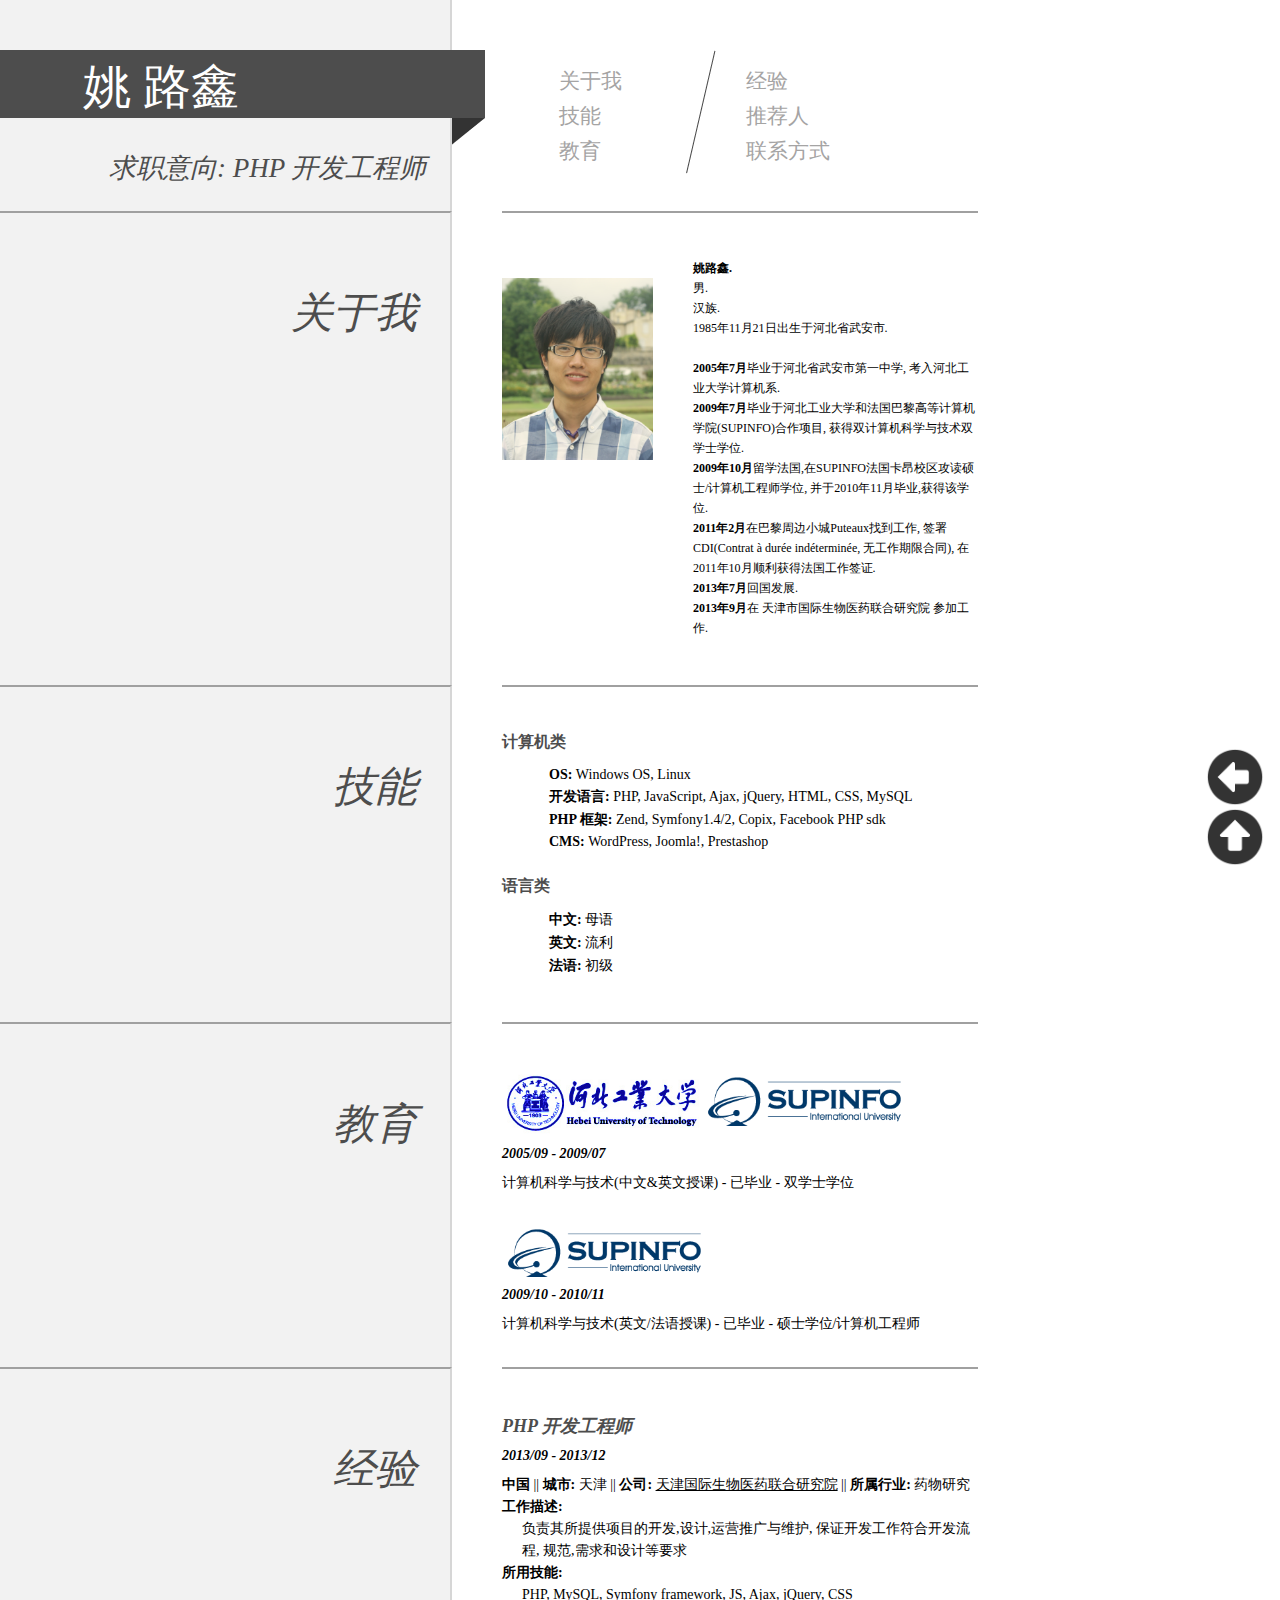
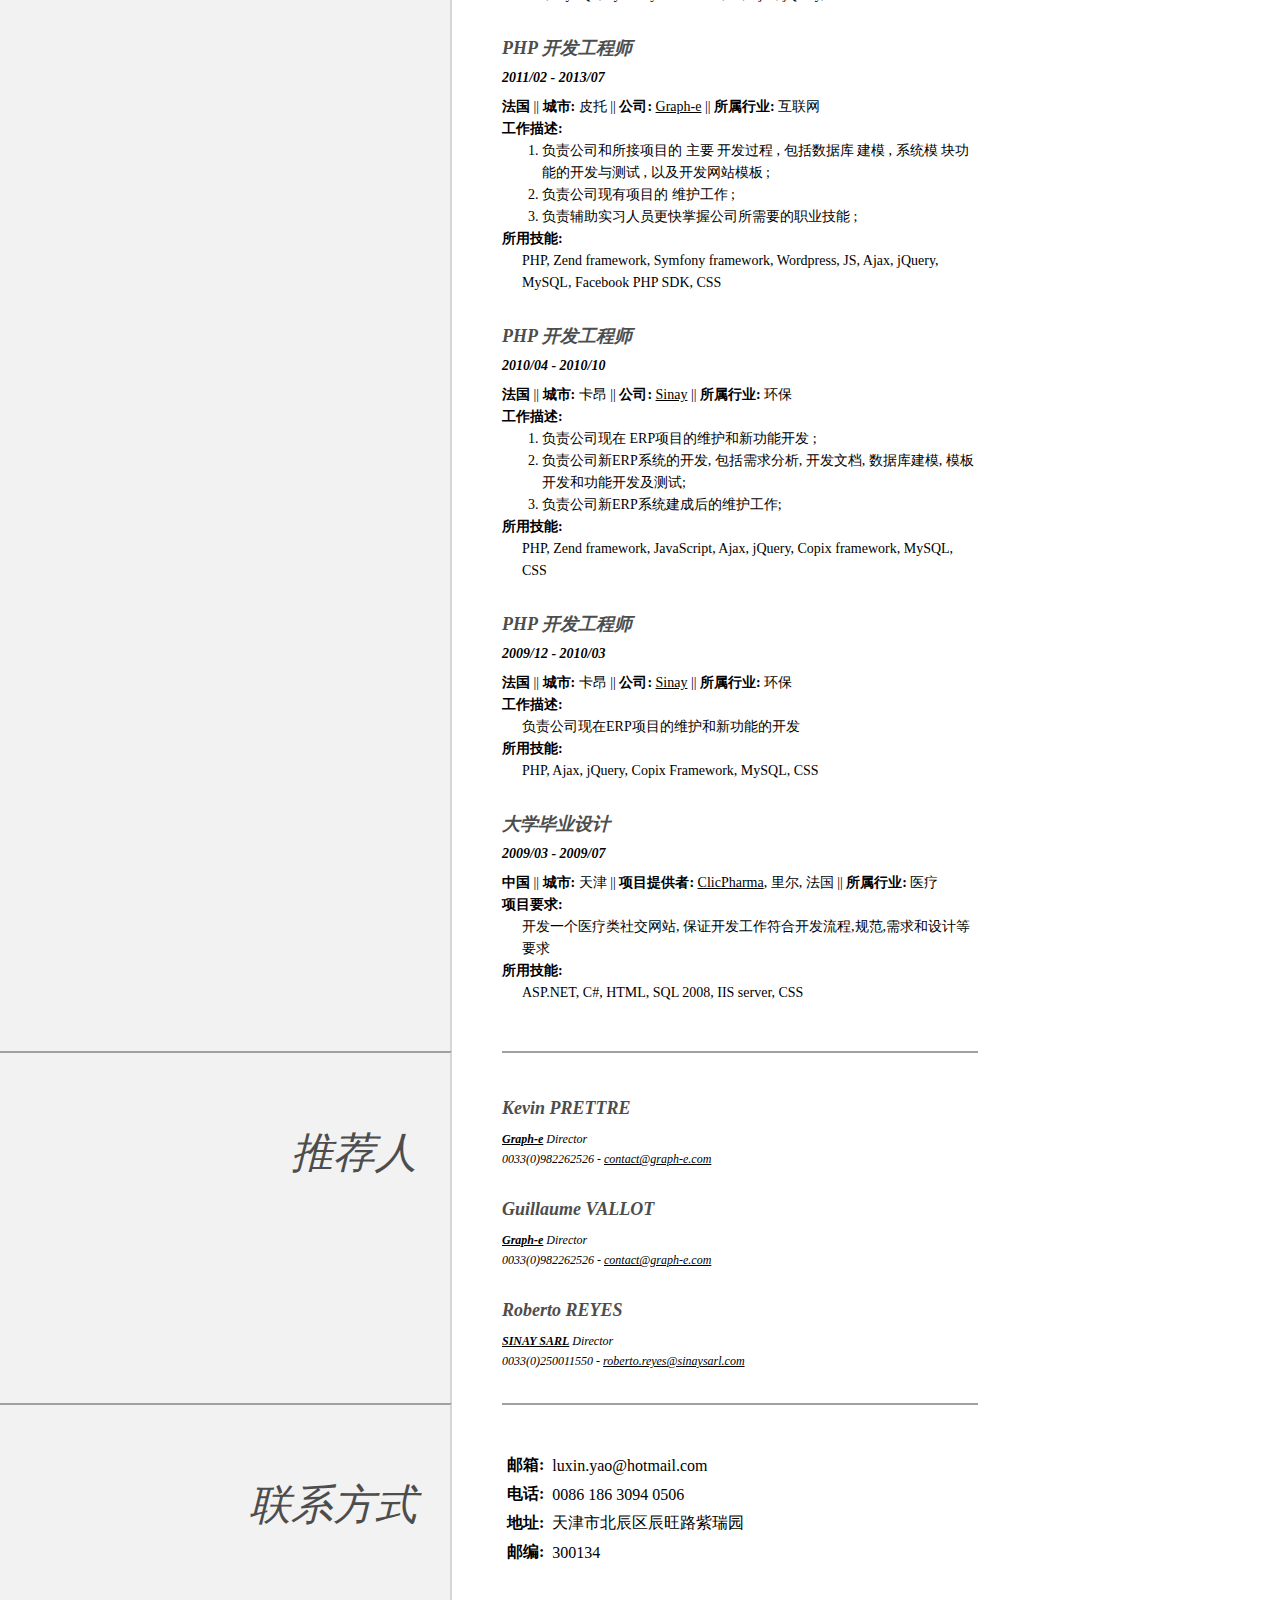
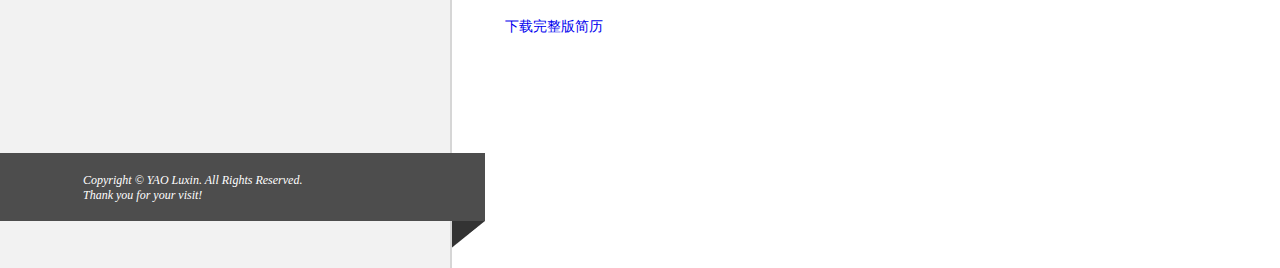
<file: cn.html>
<!DOCTYPE html PUBLIC "-//W3C//DTD HTML 4.01 Transitional//EN" "http://www.w3.org/TR/html4/loose.dtd">
<html>
	<head>
		<meta http-equiv="Content-Type" content="text/html; charset=UTF-8" />
		<title>CV - YAO Luxin - Beta 1.0</title>
		<link href="./web/css/style.css" rel="stylesheet" type="text/css" media="all" />
		<script src="./web/js/jquery.js" type="text/javascript"></script>
		<script src="./web/js/jquery.anchor.js" type="text/javascript"></script>
		
		<link href="favicon.ico" type="image/x-icon" rel="shortcut icon">
	
		<!-- qq static -->
		<script type="text/javascript" src="http://tajs.qq.com/stats?sId=29219272" charset="UTF-8"></script>
		
	</head>

	<body>
		<!-- <div id="langs">
			<ul>
				<li><a href="index.html" class="active">CN</a></li>
				<li><a href="en.html">EN</a></li>
				<li><a href="fr.html">FR</a></li>
			</ul>
		</div> -->
		<div id="main">
			<div id="wrap">
				<div id="header">
		   			<div id="headerlft">
		   				<h1>姚 路鑫</h1>
		   				<h2>求职意向: PHP 开发工程师</h2>
		   			</div>
			   		<div id="headerrht">
			   			<a id="per"></a>
			  				<ul class="menu">
								<li><a onclick="CngClass(this);" class="active" href="#about">关于我</a></li>
							   	<li><a onclick="CngClass(this);" class="anchorLink" href="#skills">技能</a></li>
							   	<li><a onclick="CngClass(this);" class="anchorLink" href="#edu">教育</a></li>
							</ul>
			     			<img src="./web/image/menusap.png" alt="" />
			     			<ul class="menu menu2">
							   	<li><a onclick="CngClass(this);" class="anchorLink" href="#exp">经验</a></li>
							   	<li><a onclick="CngClass(this);" class="anchorLink" href="#reference">推荐人</a></li>
							   	<li><a onclick="CngClass(this);" class="anchorLink" href="#con">联系方式 </a></li>
						   	</ul>
			   		</div>
		  		</div>
		  		
		  		<!-- -------------------- about block --------------------  -->
		  		<div id="about">
					<div id="aboutlft" class="block-lft">
						<h3>关于我</h3>
					</div>
					<div id="aboutrht" class="content-block">
						<img src="./web/image/person-img.png" alt="" />
						<p>
							<span class="bold">姚路鑫.</span><br>
							男.<br>
							汉族.<br>
							1985年11月21日出生于河北省武安市.
							<br /><br />
							<span class="bold">2005年7月</span>毕业于河北省武安市第一中学, 考入河北工业大学计算机系.<br/>
							<span class="bold">2009年7月</span>毕业于河北工业大学和法国巴黎高等计算机学院(SUPINFO)合作项目, 
							获得双计算机科学与技术双学士学位.<br/>
							<span class="bold">2009年10月</span>留学法国,在SUPINFO法国卡昂校区攻读硕士/计算机工程师学位, 
							并于2010年11月毕业,获得该学位.<br/>
							<span class="bold">2011年2月</span>在巴黎周边小城Puteaux找到工作, 签署CDI(Contrat à durée indéterminée, 无工作期限合同), 
							在2011年10月顺利获得法国工作签证.<br>
							<span class="bold">2013年7月</span>回国发展.<br>
							<span class="bold">2013年9月</span>在 天津市国际生物医药联合研究院 参加工作.
							
						</p>
					</div>
		  		</div>
		  		
		  		<!-- -------------------- skills block --------------------  -->
				<div id="skills">
					<div id="skillslft" class="block-lft">
						<h3>技能</h3>
					</div>
					<div id="skillsrht" class="content-block">
						<p>计算机类</p>
						<ul class="skillslist">
							<li><span class="bold">OS: </span>Windows OS,  Linux</li>
							<li><span class="bold">开发语言: </span>PHP,  JavaScript,  Ajax, jQuery, HTML, CSS, MySQL</li>
							<li><span class="bold">PHP 框架: </span>Zend, Symfony1.4/2, Copix, Facebook PHP sdk</li>
							<li><span class="bold">CMS: </span>WordPress, Joomla!, Prestashop</li>
						</ul>
						<p class="noborder">语言类</p>
						<ul class="skillslist">
							<li><span class="bold">中文: </span>母语</li>
							<li><span class="bold">英文: </span>流利</li>
							<li><span class="bold">法语: </span>初级</li>
						</ul>
					</div>
				</div>
		  		
		  		<!-- -------------------- education block --------------------  -->
				<div id="edu">
					<div id="edulft" class="block-lft">
					    <h3>教育</h3>
					</div>
		  			<div id="edurht" class="content-block">
		  				<div class="school">
							<a href="http://www.hebut.edu.cn/" target="_blank">
								<img alt="hebut" src="./web/image/hebut.jpg" /><img alt="hebut" src="./web/image/SupInfoLogo.png" style="margin-bottom: 10px;" />
							</a>
			  				<div class="during">2005/09 - 2009/07</div>
							<div class="sub-content-block">
								计算机科学与技术(中文&英文授课)  - 已毕业  - 双学士学位
							</div>
		  				</div>
						
						<div class="school top30">
							<a href="http://www.supinfo.com/" target="_blank">
								<img alt="hebut" src="./web/image/SupInfoLogo.png" />
							</a>
			  				<div class="during">2009/10 - 2010/11</div>
							<div class="sub-content-block">
								计算机科学与技术(英文/法语授课) - 已毕业  - 硕士学位/计算机工程师
							</div>
						</div>
		  			</div>
		  		</div>
		  		
		  		<!-- -------------------- experience block --------------------  -->
				<div id="exp">
					<div id="explft" class="block-lft">
						<h3>经验</h3>
					</div>
					<div id="exprht" class="content-block">
						<div class="exp">
							<h4>PHP  开发工程师</h4>
				  			<div class="during">2013/09 - 2013/12</div>
							<div class="sub-content-block">
								<span class="bold">中国</span>  ||  <span class="bold">城市:</span>  天津  ||  <span class="bold">公司:</span> <a href="http://www.tjab.org/" target="_blank">天津国际生物医药联合研究院</a> ||  <span class="bold">所属行业:</span>  药物研究<br/>
								<div>
									<div class="bold">工作描述:</div>
								  	<div class="pl20">负责其所提供项目的开发,设计,运营推广与维护, 保证开发工作符合开发流程, 规范,需求和设计等要求</div>
								</div>
								<div>
									<div class="bold">所用技能:</div> 
									<div class="pl20">PHP, MySQL, Symfony framework, JS, Ajax, jQuery, CSS</div>
								</div>
							</div>
						</div>
						<div class="exp top30">
							<h4>PHP  开发工程师</h4>
				  			<div class="during">2011/02 - 2013/07</div>
							<div class="sub-content-block">
								<span class="bold">法国</span>  ||  <span class="bold">城市:</span>  皮托  ||  <span class="bold">公司:</span> <a href="http://www.graph-e.com" target="_blank">Graph-e</a> ||  <span class="bold">所属行业:</span>  互联网<br/>
								<div>
									<div class="bold">工作描述:</div>
								  	<div class="pl40">
								  		<ol>
								  			<li>负责公司和所接项目的 主要 开发过程 , 包括数据库 建模 , 系统模 块功能的开发与测试 , 以及开发网站模板 ; </li>
								  			<li>负责公司现有项目的 维护工作 ;</li>
								  			<li>负责辅助实习人员更快掌握公司所需要的职业技能 ;</li>
								  		</ul>
									</div>
								</div>
								<div>
									<div class="bold">所用技能:</div> 
									<div class="pl20">PHP, Zend framework, Symfony framework, Wordpress, JS, Ajax, jQuery, MySQL, Facebook PHP SDK, CSS</div>
								</div>
							</div>
						</div>
						<div class="exp top30">
							<h4>PHP  开发工程师</h4>
				  			<div class="during">2010/04 - 2010/10</div>
							<div class="sub-content-block">
								<span class="bold">法国</span>  ||  <span class="bold">城市:</span> 卡昂  ||  <span class="bold">公司:</span> <a href="http://www.sinay.fr" target="_blank">Sinay</a> || <span class="bold">所属行业:</span>  环保<br/>
								<div>
									<div class="bold">工作描述:</div>
								  	<div class="pl40">
								  		<ol>
								  			<li>负责公司现在 ERP项目的维护和新功能开发 ;  </li>
								  			<li>负责公司新ERP系统的开发, 包括需求分析, 开发文档, 数据库建模, 模板开发和功能开发及测试;</li>
								  			<li>负责公司新ERP系统建成后的维护工作;</li>
								  		</ul>
									</div>
								</div>
								<div>
									<div class="bold">所用技能:</div> 
									<div class="pl20">PHP, Zend framework, JavaScript, Ajax, jQuery, Copix framework, MySQL, CSS</div>
								</div>
							</div>
						</div>
						<div class="exp top30">
							<h4>PHP  开发工程师</h4>
				  			<div class="during">2009/12 - 2010/03</div>
							<div class="sub-content-block">
								<span class="bold">法国</span>  ||  <span class="bold">城市:</span> 卡昂  ||  <span class="bold">公司:</span> <a href="http://www.sinay.fr" target="_blank">Sinay</a> || <span class="bold">所属行业:</span>  环保<br/>
								<div>
									<div class="bold">工作描述:</div>
								  	<div class="pl20">
								  		负责公司现在ERP项目的维护和新功能的开发
									</div>
								</div>
								<div>
									<div class="bold">所用技能:</div> 
									<div class="pl20">PHP, Ajax, jQuery, Copix Framework, MySQL, CSS</div>
								</div>
							</div>
						</div>
						<div class="exp top30">
							<h4>大学毕业设计</h4>
				  			<div class="during">2009/03 - 2009/07</div>
							<div class="sub-content-block">
								<span class="bold">中国</span>  ||  <span class="bold">城市:</span> 天津  ||  <span class="bold">项目提供者:</span> <a href="http://www.clicpharma.net/home" target="_blank">ClicPharma</a>, 里尔, 法国 || <span class="bold">所属行业:</span>  医疗<br/>
								<div>
									<div class="bold">项目要求:</div>
								  	<div class="pl20">开发一个医疗类社交网站, 保证开发工作符合开发流程,规范,需求和设计等要求</div>
								</div>
								<div>
									<div class="bold">所用技能:</div> 
									<div class="pl20">ASP.NET, C#, HTML, SQL 2008, IIS server, CSS</div>
								</div>
							</div>
						</div>
					</div>
				</div>
		  		
		  		<!-- -------------------- reference block --------------------  -->
				<div id="reference">
					<div id="referencelft" class="block-lft">
						<h3>推荐人</h3>
					</div>
					<div id="referencerht" class="content-block">
						<h4>Kevin PRETTRE</h4>
						<p>
							<a href="http://www.graph-e.com" target="_blank" class="bold">Graph-e</a> Director 
							<br> 0033(0)982262526 - <a href="mailito:contact@graph-e.com">contact@graph-e.com</a>
						</p>
						<h4 class="top30">Guillaume VALLOT</h4>
						<p>
							<a href="http://www.graph-e.com" target="_blank" class="bold">Graph-e</a> Director 
							<br> 0033(0)982262526 - <a href="mailito:contact@graph-e.com">contact@graph-e.com</a>
						</p>
						
						<h4 class="notopborder top30">Roberto REYES</h4>
						<p>
							<a href="http://www.sinay.fr" target="_blank" class="bold">SINAY SARL</a> Director 
							<br> 0033(0)250011550 - <a href="mailito:roberto.reyes@sinaysarl.com">roberto.reyes@sinaysarl.com</a>
						</p>
					</div>
				</div>
		  		
		  		<!-- -------------------- contact block --------------------  -->
				<div id="con">
					<div id="conlft" class="block-lft">
						<h3>联系方式</h3>
						<div id="copyright">
							Copyright © YAO Luxin. All Rights Reserved.<br />Thank you for your visit!
						</div>
					</div>
					<div id="conrht" class="content-block">
						<div id="box">
							<table>
								<tr>
									<th>邮箱:</th>
									<td>luxin.yao@hotmail.com</td>
								</tr>
								<tr>
									<th>电话:</th>
									<td>0086 186 3094 0506</td>
								</tr>
								<tr>
									<th>地址:</th>
									<td>天津市北辰区辰旺路紫瑞园 </td>
								</tr>
								<tr>
									<th>邮编:</th>
									<td>300134</td>
								</tr>
							</table>
						</div>

						<div style="margin-top: 50px;font-size: 14px;padding-left: 3px;">
							<a target="_blank" href="https://www.dropbox.com/s/yzpmx7aq0ygcxvs/%E5%A7%9A%E8%B7%AF%E9%91%AB%20-%20%E7%AE%80%E5%8E%86.pdf">下载完整版简历</a>
						</div>
						<!-- <div id="sns-logos">
							<a href="http://www.weibo.com/ylxeluxi" target="_blank" class="logo"><img src="public/image/weibo.png"></a>
							<a href="http://www.renren.com/yaoluxin" target="_blank" class="logo"><img src="public/image/renren.png"></a>
							<a href="https://www.facebook.com/luxin.yao" target="_blank" class="logo"><img src="public/image/facebook.png"></a>
							<a href="https://twitter.com/imluxin" target="_blank" class="logo"><img src="public/image/twitter.png"></a>
							<a href="http://www.linkedin.com/in/luxinyao" target="_blank" class="logo"><img src="public/image/linkedin.png"></a>
							<a href="http://plus.google.com/113710989576637700302" target="_blank" class="logo"><img src="public/image/googleplus.png"></a>
							
						</div> -->
					</div>
				</div>
			</div>
			
			<div id="site-meter" style="position: absolute; right: 0; bottom: 0;">
				<!-- Site Meter -->
				<script type="text/javascript" src="http://s51.sitemeter.com/js/counter.js?site=s51cvluxin">
				</script>
				<noscript>
				<a href="http://s51.sitemeter.com/stats.asp?site=s51cvluxin" target="_blank">
				<img src="http://s51.sitemeter.com/meter.asp?site=s51cvluxin" alt="Site Meter" border="0" style="display: none;"/></a>
				</noscript>
				<!-- Copyright (c)2009 Site Meter -->
			</div>
		</div>
		<div id="back-to-top">
			<a href="index.html" title="回到首页">
				<img alt="" src="./web/image/arrow-left.png">
			</a>
			<a onclick="CngClass(this);" class="anchorLink" href="#main" title="回到顶部">
				<img alt="" src="./web/image/arrow-up.png">
			</a>
		</div>
		<script language="JavaScript" type="text/javascript">
			var chn;
			
			function CngClass(obj){
				if (chn) chn.className='';
			 	obj.className='active';
			 	chn=obj;
			}
			
			$(document).ready(function(){
				var a_h = $('#about').height();
				$('#aboutlft').height(a_h);

				var s_h = $('#skills').height();
				$('#skillslft').height(s_h);

				var e_h = $('#edu').height();
				$('#edulft').height(e_h);
				console.log(e_h);

				var x_h = $('#exp').height();
				$('#explft').height(x_h);

				var r_h = $('#reference').height();
				$('#referencelft').height(r_h);
			});
		</script>
	</body>
</html>
</file>
<file: web/css/style.css>
body
{
	margin:0px;
	padding:0px;
	font-family: Georgia, "Times New Roman", Times, serif;
}
#main
{
	width:100%;
	position: relative;
	float:left;
}

.clear{
	clear: both;
}

a
{
	text-decoration:none;
}
*
{
	margin:0px;
	padding:0px;
}

.bold{
	font-weight: bold;
}

.top30{
	margin-top: 30px;
}

.pl20{ padding-left: 20px; }
.pl40{ padding-left: 40px; }

#wrap
{
	width:978px;
	float:left;
}
#wrap h3
{
	margin-top:72px;
	font-size:42px;
	color:#4d4d4d;
	font-weight:normal;
	font-style:italic;
	padding: 0 33px;
}
#wrap h3.skillshed
{
	margin-left:310px;
}

.edu-logo{
	
}

.content-block{
	border-top:#a0a0a0 solid 2px;
	padding: 45px 0;
}

#back-to-top{
	position: fixed;
	bottom: 33px;
	right: 15px;
	cursor: pointer;
	width: 60px;
}

#back-to-top img{
	width: 60px;
}


#langs{
	position: absolute;
	top: 10px;
	left: 866px;
	z-index: 1001;
}

#langs ul{
	list-style: none;
	width: 96px;
}

#langs ul li{
	float: left;
	width: 22px;
	margin-left: 10px;
}

#langs ul li a{
	color: #a5a4a4;	
	font-size: 14px;
}

#langs ul li a:hover, #langs ul li a.active, a:hover{
	color: #f5610c !important;	
}

#langs ul li a:hover, #langs ul li a.active{
	font-weight: bold;
}


.block-lft
{
	width:450px;
	float:left;
	background:#f2f2f2;
	border-top:#a0a0a0 solid 2px;
	border-right:#d6d6d6 solid 2px;
	text-align: right;	
}

#header
{
	width:978px;
	float:left;
}
#headerlft
{
	
	width:450px;
	float:left;
	background:#f2f2f2;
	border-right:#d6d6d6 solid 2px;
	
}
#headerlft h1
{
	width:402px;
	height:95px;
	font-size:48px;
	color:#ffffff;
	font-weight:normal;
	background-repeat: no-repeat;
	background-image: url(../image/top-img.png);
	text-transform:uppercase;
	padding-left:83px;
	margin-top:50px;
	padding-top:5px;
	
}
#headerlft h1 a.logo
{
	color:#fff;
	float:left;
}
#headerlft h2
{
	width: 322px;
	font-style:italic;
	font-size:27px;
	color:#4d4d4d;
	padding-bottom:25px;
	font-weight:normal;
	margin-left:109px;
}
#headerrht
{
	width:485px;
	float:left;
	margin-top:50px;
	margin-left:40px;
	
}
ul.menu
{
	width:127px;
	float:left;
	margin-left:67px;
	margin-top:10px;
	
}

ul.menu2{
	width:154px;
	margin-left: 30px;
}

ul.menu li
{
	width:190px;
	float:left;
	list-style:none;
	margin-top:7px;
}
ul.menu li a
{
	width:auto;
	float:left;
	font-size:21px;
	color:#a5a4a4;
	
}
ul.menu li a:hover
{
	color:#4d4d4d;
}
#headerrht img
{
	width:auto;
	float:left;
}
#about
{
	width:978px;
	float:left;
	
	
}
#aboutlft
{
}

ul#abtlist
{
	width:105px;
	float: right;
	margin-top:25px;
		
}
ul#abtlist li
{
	width:100%;
	float:left;
	list-style:none;
}
ul#abtlist li a
{
	width:auto;
	float:left;
	font-style:italic;
	font-size:14px;
	color:#4d4d4d;
	margin-top:6px;
}
#aboutlft p
{
	width:325px;
	float:left;
	margin-top:25px;
	font-size:12px;
	color:#000000;
	line-height:20px;
	margin-left:116px;
	font-style:italic;
	padding-bottom:41px;
}
#aboutrht
{
	width:476px;
	float:left;
	margin-left:50px;
}
#aboutrht img
{
	width:151px;
	float:left;
	margin-top:20px;
}
#aboutrht p
{
	width:282px;
	float:left;
	font-size:12px;
	color:#000000;
	line-height:20px;
	margin-left:40px;
}

#skills
{
	width:978px;
	float:left;
}
#skillslft
{
}
#skillslft p
{
	width:204px;
	float:left;
	margin-left:224px;
	font-size:15px;
	color:#4d4d4d;
	font-style:italic;
	margin-top:20px;
}
#skillsrht
{
	width:476px;
	float:left;
	margin-left:50px;
}
#skillsrht img
{
	width:auto;
	float:left;
	margin-top:87px;
	margin-left:30px;
	padding-bottom:86px;
}
#skillsrht p
{
	width:285px;
	font-size:16px;
	color:#4d4d4d;
	line-height:20px;
	font-weight: bold;
}
#skillsrht p.noborder
{
	border:none;
	padding-top:26px;
	
}
ul.skillslist
{	
	margin-top: 15px;
	margin-left:47px;
}
ul.skillslist li
{
	list-style:none;
	margin-right:28px;
	font-size:14px;
	color:#000000;
	margin-top: 5px;	
}
ul.skillslist li a
{
	width:auto;
	font-size:12px;
	color:#000000;
	font-style:italic;
	margin-top:3px;
}
#edu
{
	width:978px;
	float:left;
}
#edulft
{
}
#edurht
{
	width:476px;
	float:left;
	margin-left:50px;
	padding-bottom:30px;
}

#edurht .school img{
	width: 200px;
}

#edurht div.during, #exprht div.during
{
	font-style:italic;	
	font-size:14px;
	color:#000000;
	font-weight: bold;
	margin-top: 10px;
}
.sub-content-block
{
	font-size:14px;
	color:#000000;
	line-height:22px;
	margin-top:10px;
}

.en{
	font-style:italic;		
}



#exp
{
	width:978px;
	float:left;
}
#explft
{
	
}

#exprht
{
	width:476px;
	float:left;
	margin-left:50px;
}
#exprht h4
{
	font-size:18px;
	color:#4d4d4d;
	font-style:italic;
}
#exprht h4.notopborder
{
	border:none;
}
#exprht h4 span
{
	font-size:12px;
	color:#000000;
}
#exprht p
{
	font-size:12px;
	color:#000000;
	line-height:20px;
	margin-top:10px;
	
	
	font-style:italic;
}
#con
{
	width:978px;
	float:left;
}
#conlft
{
	
}

#conlft h3{
	margin-bottom: 100px;
}

#conlft #copyright
{
	width:402px;
	height:95px;
	font-size:12px;
	color:#ffffff;
	font-weight:normal;
	background:url(../image/top-img.png) no-repeat;
	padding: 20px 0 0 83px;
	margin-top:220px;
	font-style:italic;
	text-align: left;
}

#conlft h1 a
{
	color:#ffffff;
	
}
#conrht
{
	width:476px;
	float:left;
	margin-left:50px;
	padding-bottom:30px;
}
#box input
{
	width:245px;
	height:24px;
		
		margin:20px 0 0 0;
		border:#999 solid 1px;
	background:none;
		font-family:Arial, Helvetica, sans-serif;
		font-size:12px;
		color:#000;
		padding-left:5px;
		
}

#box table th, #box table td
{
	padding: 3px;
}

#box table th{
	text-align: right;
}

#sns-logos{
	margin: 30px 0;
}

#sns-logos .logo{
	margin-left: 9px;
}

#sns-logos img{
	width: 48px;	
}

#reference
{
	width:978px;
	float:left;
}
#referencelft
{
}
#referencerht
{
	width:476px;
	float:left;
	margin-left:50px;
	padding-bottom:30px;
}
#referencerht h4
{
	font-size:18px;
	color:#4d4d4d;
	font-style:italic;
}
#referencerht h4.notopborder
{
	border:none;
}
#referencerht h4 span
{
	font-size:12px;
	color:#000000;
}
#referencerht p
{
	font-size:12px;
	color:#000000;
	line-height:20px;
	margin-top:10px;
	
	font-style:italic;
}
#referencerht p a, #exprht a{
	text-decoration: underline;
	color: #000;
}
</file>
